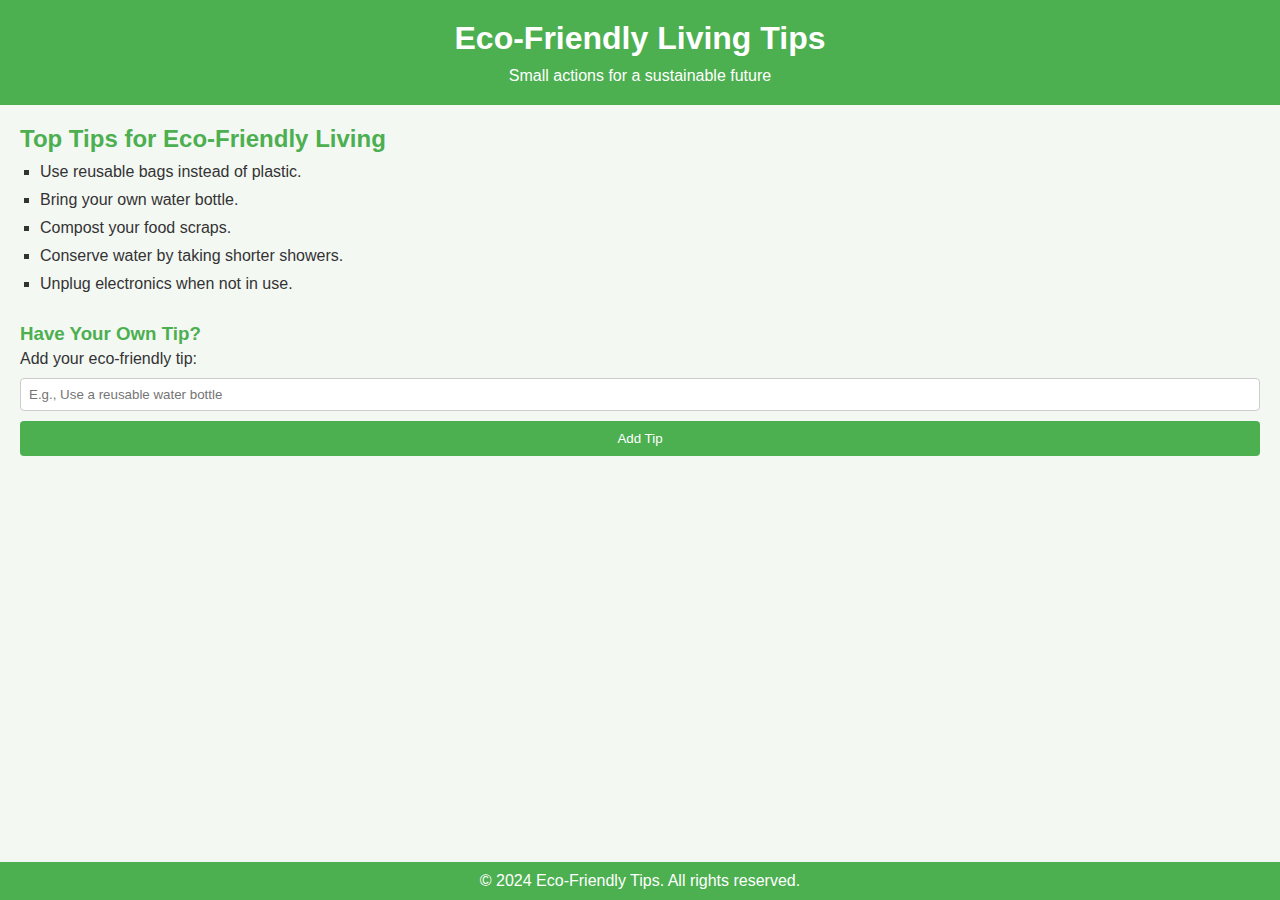
<file: index.html>
<!DOCTYPE html>
<html lang="en">
<head>
    <meta charset="UTF-8">
    <meta name="viewport" content="width=device-width, initial-scale=1.0">
    <title>Eco-Friendly Tips</title>
    <link rel="stylesheet" href="styles.css">
</head>
<body>
    <header>
        <h1>Eco-Friendly Living Tips</h1>
        <p>Small actions for a sustainable future</p>
    </header>

    <main>
        <section class="tips">
            <h2>Top Tips for Eco-Friendly Living</h2>
            <ul id="tipList">
                <!-- Tips will be added here by JavaScript -->
            </ul>
        </section>
        <section class="form-section">
            <h3>Have Your Own Tip?</h3>
            <form id="tipForm">
                <label for="newTip">Add your eco-friendly tip:</label>
                <input type="text" id="newTip" placeholder="E.g., Use a reusable water bottle" required>
                <button type="submit">Add Tip</button>
            </form>
        </section>
    </main>

    <footer>
        <p>&copy; 2024 Eco-Friendly Tips. All rights reserved.</p>
    </footer>

    <script src="script.js"></script>
</body>
</html>
</file>
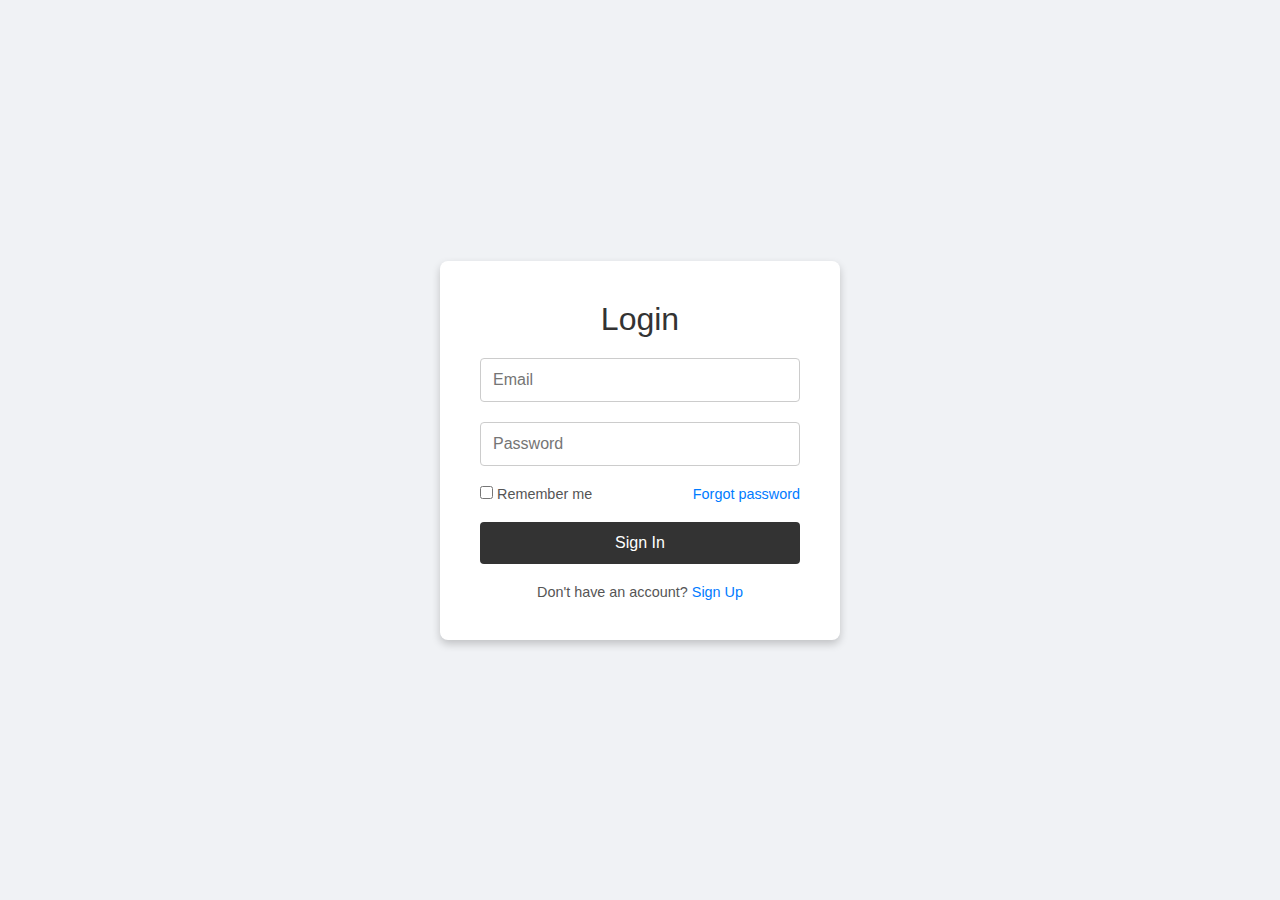
<file: index101.html>
<!DOCTYPE html>
<html lang="en">
<head>
    <meta charset="UTF-8">
    <meta http-equiv="X-UA-Compatible" content="IE=edge">
    <meta name="viewport" content="width=device-width, initial-scale=1.0">
    <title>Login | Ludiflex</title>
    <link rel="stylesheet" href="styles101.css">
</head>
<body>
    <div class="login-box">
        <div class="login-header">
            <header>Login</header>
        </div>
        <form action="login.php" method="POST">
            <div class="input-box">
                <input type="email" name="email" class="input-field" placeholder="Email" autocomplete="off" required>
            </div>
            <div class="input-box">
                <input type="password" name="password" class="input-field" placeholder="Password" autocomplete="off" required>
            </div>
            <div class="forgot">
                <section>
                    <input type="checkbox" id="check" name="remember">
                    <label for="check">Remember me</label>
                </section>
                <section>
                    <a href="#">Forgot password</a>
                </section>
            </div>
            <div class="input-submit">
                <button type="submit" class="submit-btn">Sign In</button>
            </div>        
        </form>
        <div class="sign-up-link">
            <p>Don't have an account? <a href="#">Sign Up</a></p>
        </div>
    </div>
</body>
</html>
</file>
<file: styles.css>
* {
    margin: 0;
    padding: 0;
    box-sizing: border-box;
}

body {
    font-family: Arial, sans-serif;
    background-color: #f4f8f3;
    color: #333;
    display: flex;
    flex-direction: column;
    min-height: 100vh;
}

header {
    background-color: #4CAF50;
    color: white;
    padding: 20px;
    text-align: center;
}

header h1 {
    margin-bottom: 10px;
}

main {
    flex: 1;
    padding: 20px;
}

.tips, .form-section {
    margin-bottom: 30px;
}

h2, h3 {
    color: #4CAF50;
}

ul {
    list-style-type: square;
    padding-left: 20px;
}

li {
    margin: 10px 0;
}

form {
    display: flex;
    flex-direction: column;
}

label, input, button {
    margin: 5px 0;
}

input {
    padding: 8px;
    border: 1px solid #ccc;
    border-radius: 4px;
}

button {
    background-color: #4CAF50;
    color: white;
    padding: 10px;
    border: none;
    border-radius: 4px;
    cursor: pointer;
}

button:hover {
    background-color: #45a049;
}

footer {
    background-color: #4CAF50;
    color: white;
    text-align: center;
    padding: 10px;
}
</file>
<file: styles101.css>
/* Reset default styles */
* {
    margin: 0;
    padding: 0;
    box-sizing: border-box;
    font-family: Arial, sans-serif;
}

body {
    display: flex;
    justify-content: center;
    align-items: center;
    height: 100vh;
    background-color: #f0f2f5;
}

.login-box {
    width: 400px;
    padding: 40px;
    background: #fff;
    box-shadow: 0px 4px 8px rgba(0, 0, 0, 0.2);
    border-radius: 8px;
    text-align: center;
}

.login-header header {
    font-size: 2em;
    margin-bottom: 20px;
    color: #333;
}

.input-box {
    margin-bottom: 20px;
    position: relative;
}

.input-field {
    width: 100%;
    padding: 12px;
    border: 1px solid #ccc;
    border-radius: 4px;
    outline: none;
    font-size: 1em;
}

.input-field:focus {
    border-color: #333;
}

.forgot {
    display: flex;
    justify-content: space-between;
    align-items: center;
    margin-bottom: 20px;
    font-size: 0.9em;
}

.forgot label {
    color: #555;
    cursor: pointer;
}

.forgot a {
    color: #007bff;
    text-decoration: none;
}

.forgot a:hover {
    text-decoration: underline;
}

.input-submit {
    margin-top: 20px;
}

.submit-btn {
    width: 100%;
    padding: 12px;
    border: none;
    border-radius: 4px;
    background-color: #333;
    color: #fff;
    font-size: 1em;
    cursor: pointer;
    transition: background-color 0.3s ease;
}

.submit-btn:hover {
    background-color: #555;
}

.sign-up-link {
    margin-top: 20px;
    font-size: 0.9em;
    color: #555;
}

.sign-up-link a {
    color: #007bff;
    text-decoration: none;
}

.sign-up-link a:hover {
    text-decoration: underline;
}
</file>
